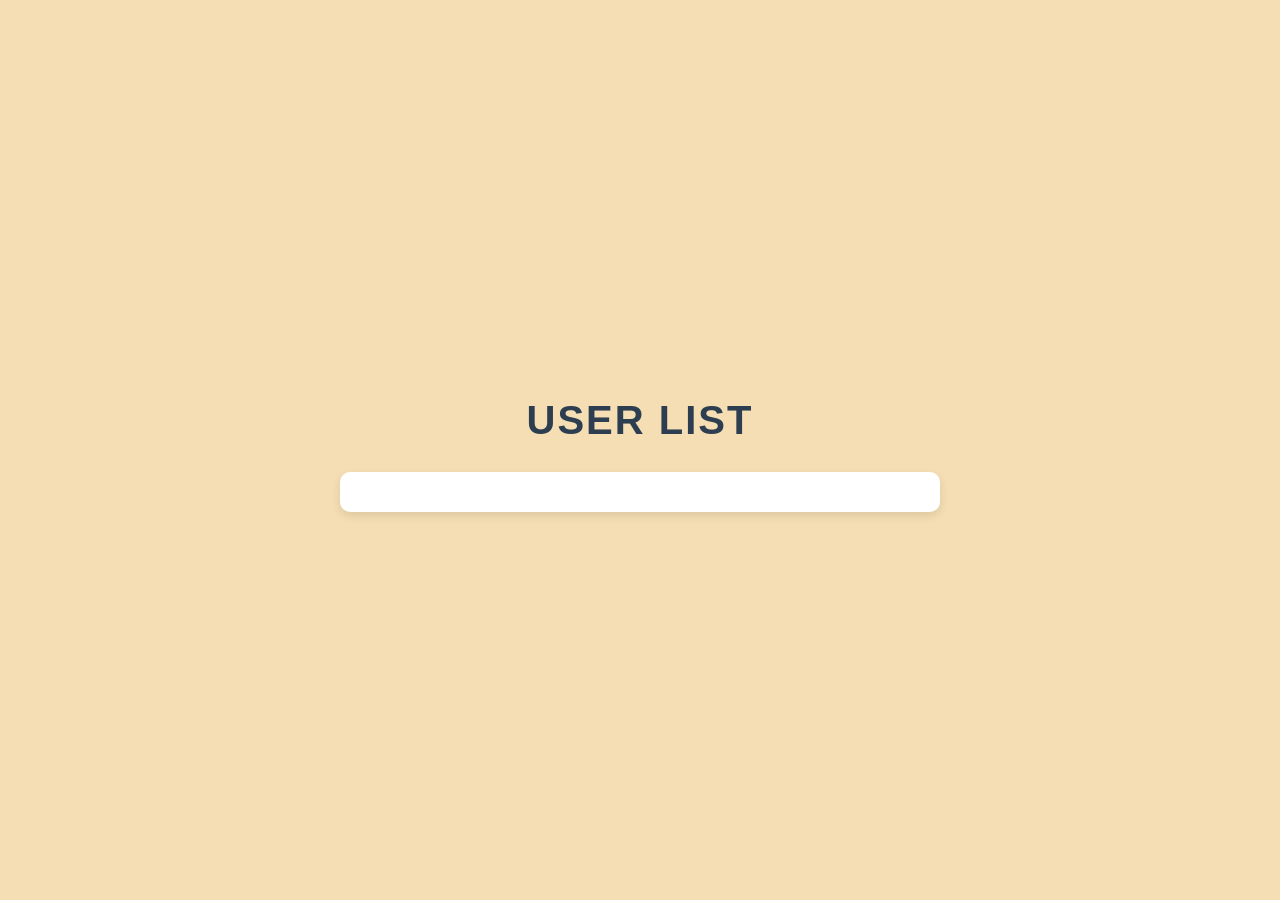
<file: Hand in hand/index.html>
<!DOCTYPE html>
<html lang="en">
<head>
    <meta charset="UTF-8">
    <meta name="viewport" content="width=device-width, initial-scale=1.0">
    <title>Users List</title>
    <link rel="stylesheet" href="styles.css">
    <script type="module">
        import { createClient } from "https://esm.sh/@supabase/supabase-js";
    
        // Replace with your Supabase project credentials
        const SUPABASE_URL = "https://cojomejuyatmaqrszisy.supabase.co";
        const SUPABASE_ANON_KEY = "eyJhbGciOiJIUzI1NiIsInR5cCI6IkpXVCJ9.eyJpc3MiOiJzdXBhYmFzZSIsInJlZiI6ImNvam9tZWp1eWF0bWFxcnN6aXN5Iiwicm9sZSI6ImFub24iLCJpYXQiOjE3Mzk1NDI0MzcsImV4cCI6MjA1NTExODQzN30.WFtmzAJs3EQ6DHC1QQ5qPjYw2WmPovfQipo5axI8G_k";
    
        // Initialize Supabase client
        const supabase = createClient(SUPABASE_URL, SUPABASE_ANON_KEY);
    
        document.addEventListener("DOMContentLoaded", async () => {
            const userList = document.getElementById("user-list");
    
            try {
                const { data: categories, error } = await supabase.from("categories").select("*");
    
                if (error) throw error;
    
                if (!categories || categories.length === 0) {
                    userList.innerHTML = "<li>No data found</li>";
                } else {
                    categories.forEach(category => {
                        const li = document.createElement("li");
                        li.textContent = `${category.categoryid} - ${category.categoryname}`;
                        userList.appendChild(li);
                    });
                }
            } catch (error) {
                console.error("Error fetching categories:", error);
            }
        });
    </script>
    
</head>
<body>
    <h1>User List</h1>
    <ul id="user-list"></ul>
</body>
</html>
</file>
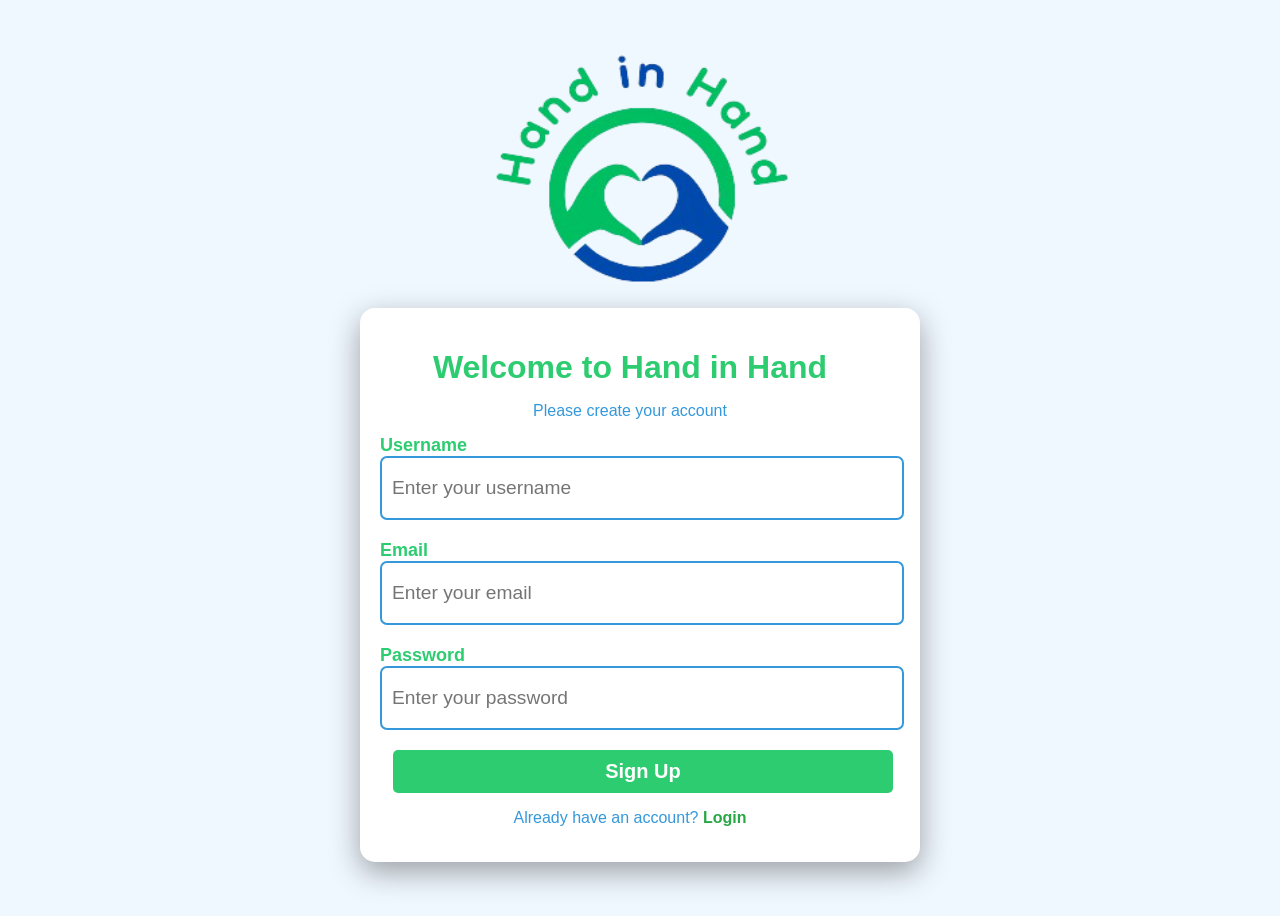
<file: Hand in hand/Authentication Pages/Create_Acc/Create.html>
<!DOCTYPE html>
<html lang="en">
<head>
    <meta charset="UTF-8">
    <meta name="viewport" content="width=device-width, initial-scale=1.0">
    <title>Sign Up</title>
    <link rel="stylesheet" href="create.css">
</head>
<body>
    <div class="container">
        <img src="j.jpg" alt="Hand in Hand Logo" class="logo">
        <div class="card">
            <h1>Welcome to Hand in Hand</h1>
            <p>Please create your account</p>
            <form>
                <label for="username">Username</label>
                <input type="text" id="username" placeholder="Enter your username" required>
                
                <label for="email">Email</label>
                <input type="email" id="email" placeholder="Enter your email" required>
                
                <label for="password">Password</label>
                <input type="password" id="password" placeholder="Enter your password" required>
                
                <button type="submit" class="btn">Sign Up</button>
            </form>
            <p>Already have an account? <a href="Hand in hand\Authentication Pages\login\Login_Page.html">Login</a></p>
        </div>
    </div>
</body>
</html>
</file>
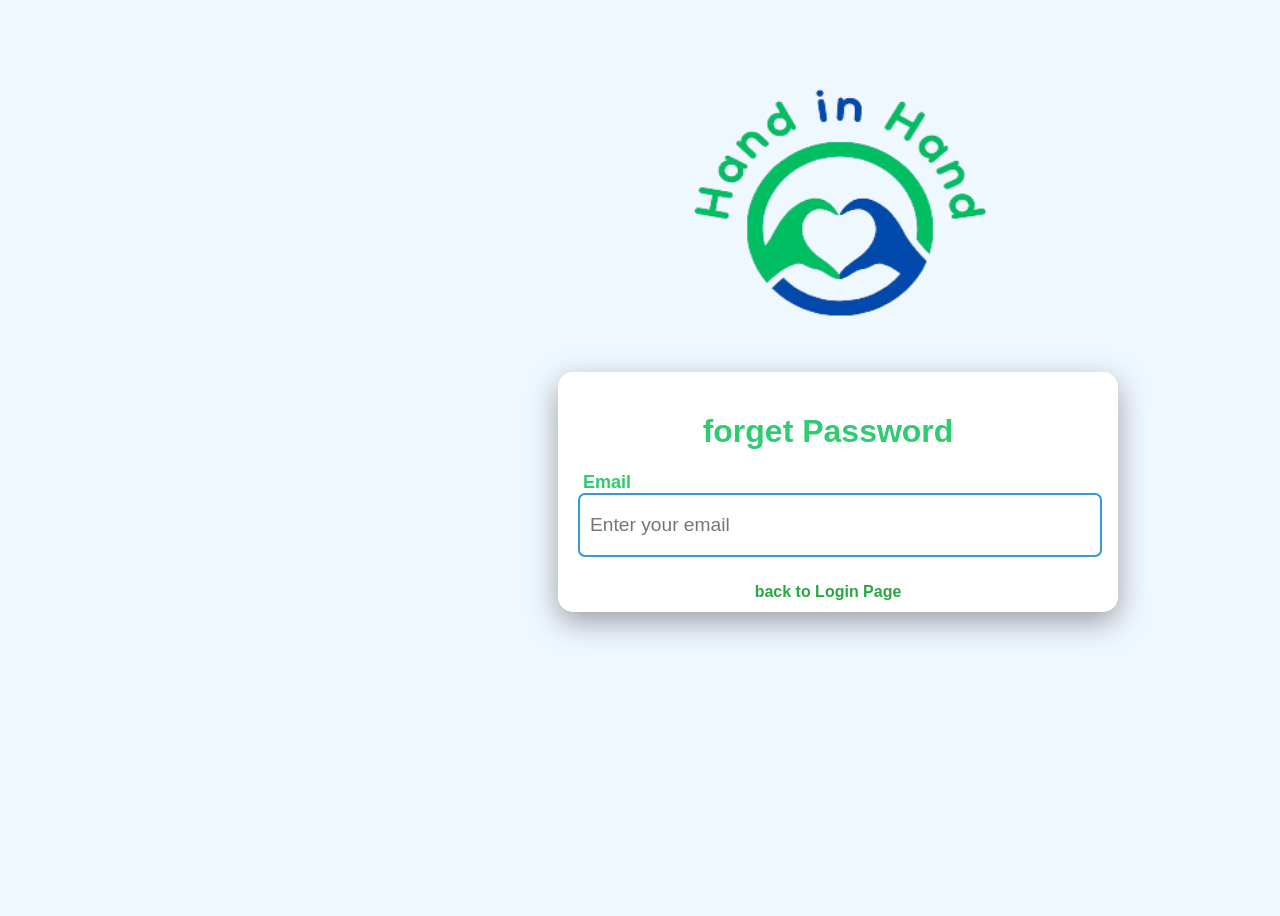
<file: Hand in hand/Authentication Pages/forget/forget.html>
<!DOCTYPE html>
<html lang="en">
<head>
    <meta charset="UTF-8">
    <meta name="viewport" content="width=device-width, initial-scale=1.0">
    <link rel="stylesheet" href="forget.css">
    <title>Document</title>
</head>
<body>
    



<img src="j.jpg"alt="hand_in_hand">

<form action="" method="get">



<h1>forget Password</h1>

<label for="forget_email">Email</label>
<input placeholder="Enter your email" type="email" name="" id="forget_email">


<p><a href="">back to Login Page</a></p>

</form>







</body>
</html>
</file>
<file: Hand in hand/styles.css>
/* General Reset */
* {
    margin: 0;
    padding: 0;
    box-sizing: border-box;
    
}

/* Body Styling */
body {
    font-family: 'Segoe UI', Tahoma, Geneva, Verdana, sans-serif;
    background-color: wheat;
    color: #333;
    line-height: 1.6;
    padding: 20px;
    display: flex;
    flex-direction: column;
    align-items: center;
    justify-content: center;
    min-height: 100vh;
}

/* Heading Styling */
h1 {
    font-size: 2.5rem;
    color: #2c3e50;
    margin-bottom: 20px;
    text-align: center;
    text-transform: uppercase;
    letter-spacing: 2px;
    font-weight: 700;
}

/* List Container Styling */
#user-list {
    list-style: none;
    width: 100%;
    max-width: 600px;
    background: #ffffff;
    border-radius: 10px;
    box-shadow: 0 4px 10px rgba(0, 0, 0, 0.1);
    padding: 20px;
}

/* List Item Styling */
#user-list li {
    padding: 15px;
    margin: 10px 0;
    background-color: #f8f9fa;
    border-radius: 8px;
    transition: all 0.3s ease;
    font-size: 1.1rem;
    color: #555;
    display: flex;
    align-items: center;
    justify-content: space-between;
}

/* Hover Effect on List Items */
#user-list li:hover {
    background-color: #e9ecef;
    transform: translateY(-2px);
    box-shadow: 0 4px 8px rgba(0, 0, 0, 0.1);
}

/* Responsive Design */
@media (max-width: 768px) {
    h1 {
        font-size: 2rem;
    }

    #user-list {
        padding: 15px;
    }

    #user-list li {
        padding: 10px;
        font-size: 1rem;
    }
}
</file>
<file: Hand in hand/Authentication Pages/Create_Acc/create.css>
body {
    display: flex;
    justify-content: center;
    align-items: center;
    height: 100vh;
    font-family: Arial, sans-serif;
    background-color: aliceblue;
}
.container {
    text-align: center;
}
.logo {
    max-height: 100%;
	max-width: 100%;
	width: 300px;
	height: 230px;
	background-size: cover;
	float: center;
    margin-bottom: 20px;
}
.card {
    background: white;
    padding: 20px;
    border-radius: 15px;
    box-shadow: 0 10px 30px rgba(3, 0, 0, 0.362);
    text-align: center;
    padding-right: 40px;
    width: 500px;
}
h1 {
    color: #2ecc71;
    margin-bottom: 10px;
}
p {
    color: #666;
    margin-bottom: 15px;
    color: #3498db;

}
label {
    display: block;
    text-align: left;
    font-weight: bold;
    margin-top: 10px;
    color: #2ecc71;
    font-size: large;

}
input {
    width: 100%;
    padding: 10px;
    margin-bottom: 10px;
    border: 2px solid #3498db;
    border-radius: 7px;
    outline: none;
    border: 2px solid #3498db;
height: 40px;
    font-size: 1.2rem;
}
.btn {
    margin-top: 10px;
    margin-left: 13px;
    width: 100%;
    padding: 10px;
    background-color: #2ecc71;
    font-size: 20px;
    font-family: Arial, Helvetica, sans-serif;
    font-weight: bold;
    color: white;
    border: none;
    border-radius: 5px;
    cursor: pointer;
    transition:cubic-bezier(0.075, 0.82, 0.165, 1) 0.3s;
}
.btn:hover {
    background: linear-gradient(135deg, #27ae60, #2980b9);
    transform: scale(1.05);
}


input:focus {
    border-color: #2ecc71;
    background: rgba(255, 255, 255, 1);
    box-shadow: 0 5px 15px rgba(46, 204, 113, 0.5);
    transform: scale(1.02);
}


a {
    color: #28A745;
    text-decoration: none;
    font-weight: bold;
}
a:hover {
    color: #3498db;
    font-size: 20px;

}
</file>
<file: Hand in hand/Authentication Pages/forget/forget.css>
body{

    justify-content: center;
    align-items: center;
    height: 100vh;
    font-family: Arial, sans-serif;
    background-color: aliceblue;
}



img{
    max-height: 100%;
	max-width: 100%;
	width: 300px;
	height: 230px;
	background-size: cover;
	float: center;
margin-top: 80px;
    margin-left: 680px;

}

form{
    margin-top: 50px;
    margin-left: 550px;
    background: white;
    padding: 20px;
    border-radius: 15px;
    box-shadow: 0 10px 30px rgba(3, 0, 0, 0.362);
    text-align: center;
    padding-right: 40px;
    width: 500px;
    height: 200px;

}

input{

    width: 100%;
    padding: 10px;
    margin-bottom: 10px;
    border: 2px solid #3498db;
    border-radius: 7px;
    outline: none;
    border: 2px solid #3498db;
height: 40px;
    font-size: 1.2rem;



}


h1{



    color: #2ecc71;


}
label{
    margin-left: 5px;
    display: block;
    text-align: left;
    font-weight: bold;
    margin-top: 10px;
    color: #2ecc71;
    font-size: large;
    

}
input:focus {
    border-color: #2ecc71;
    background: rgba(255, 255, 255, 1);
    box-shadow: 0 5px 15px rgba(46, 204, 113, 0.5);
    transform: scale(1.02);
}


a{

    color: #28A745;
    text-decoration: none;
    font-weight: bold;

}
p :hover{

font-size: large;
color: #3498db;



}
</file>
